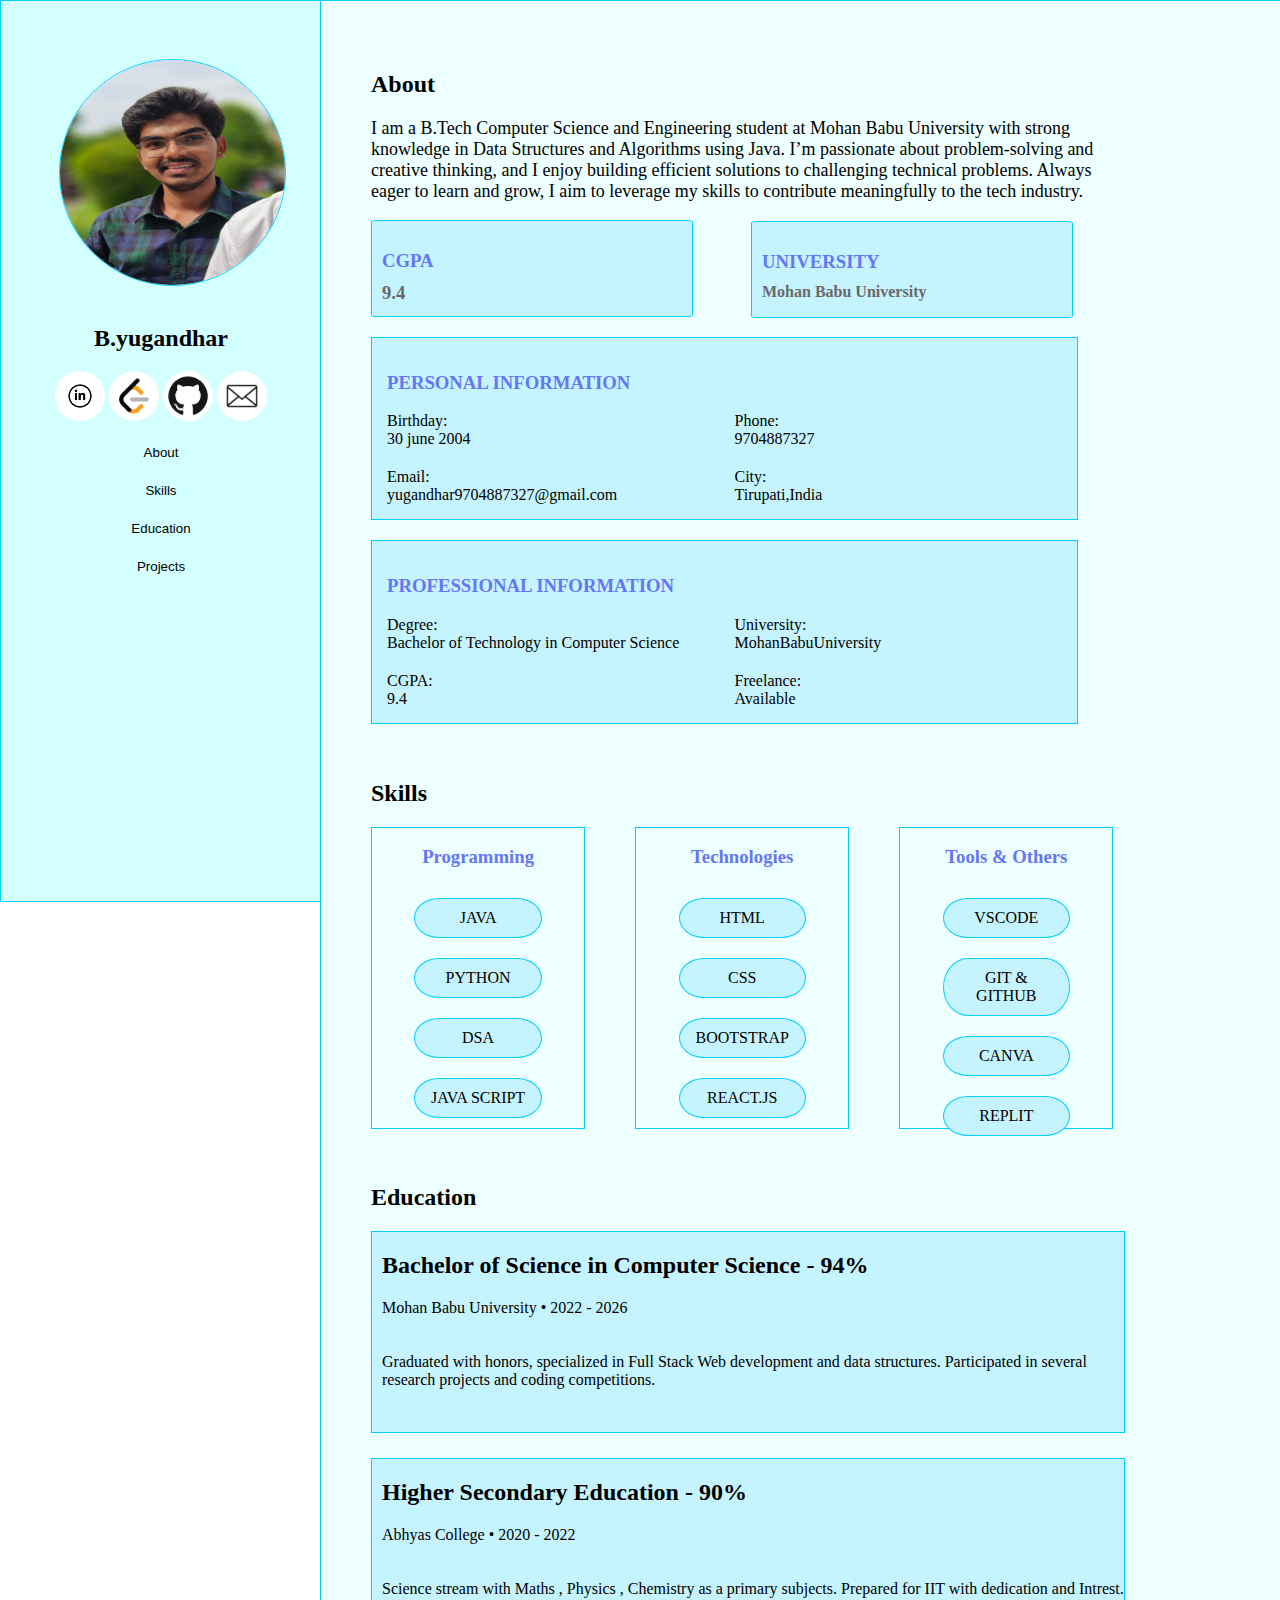
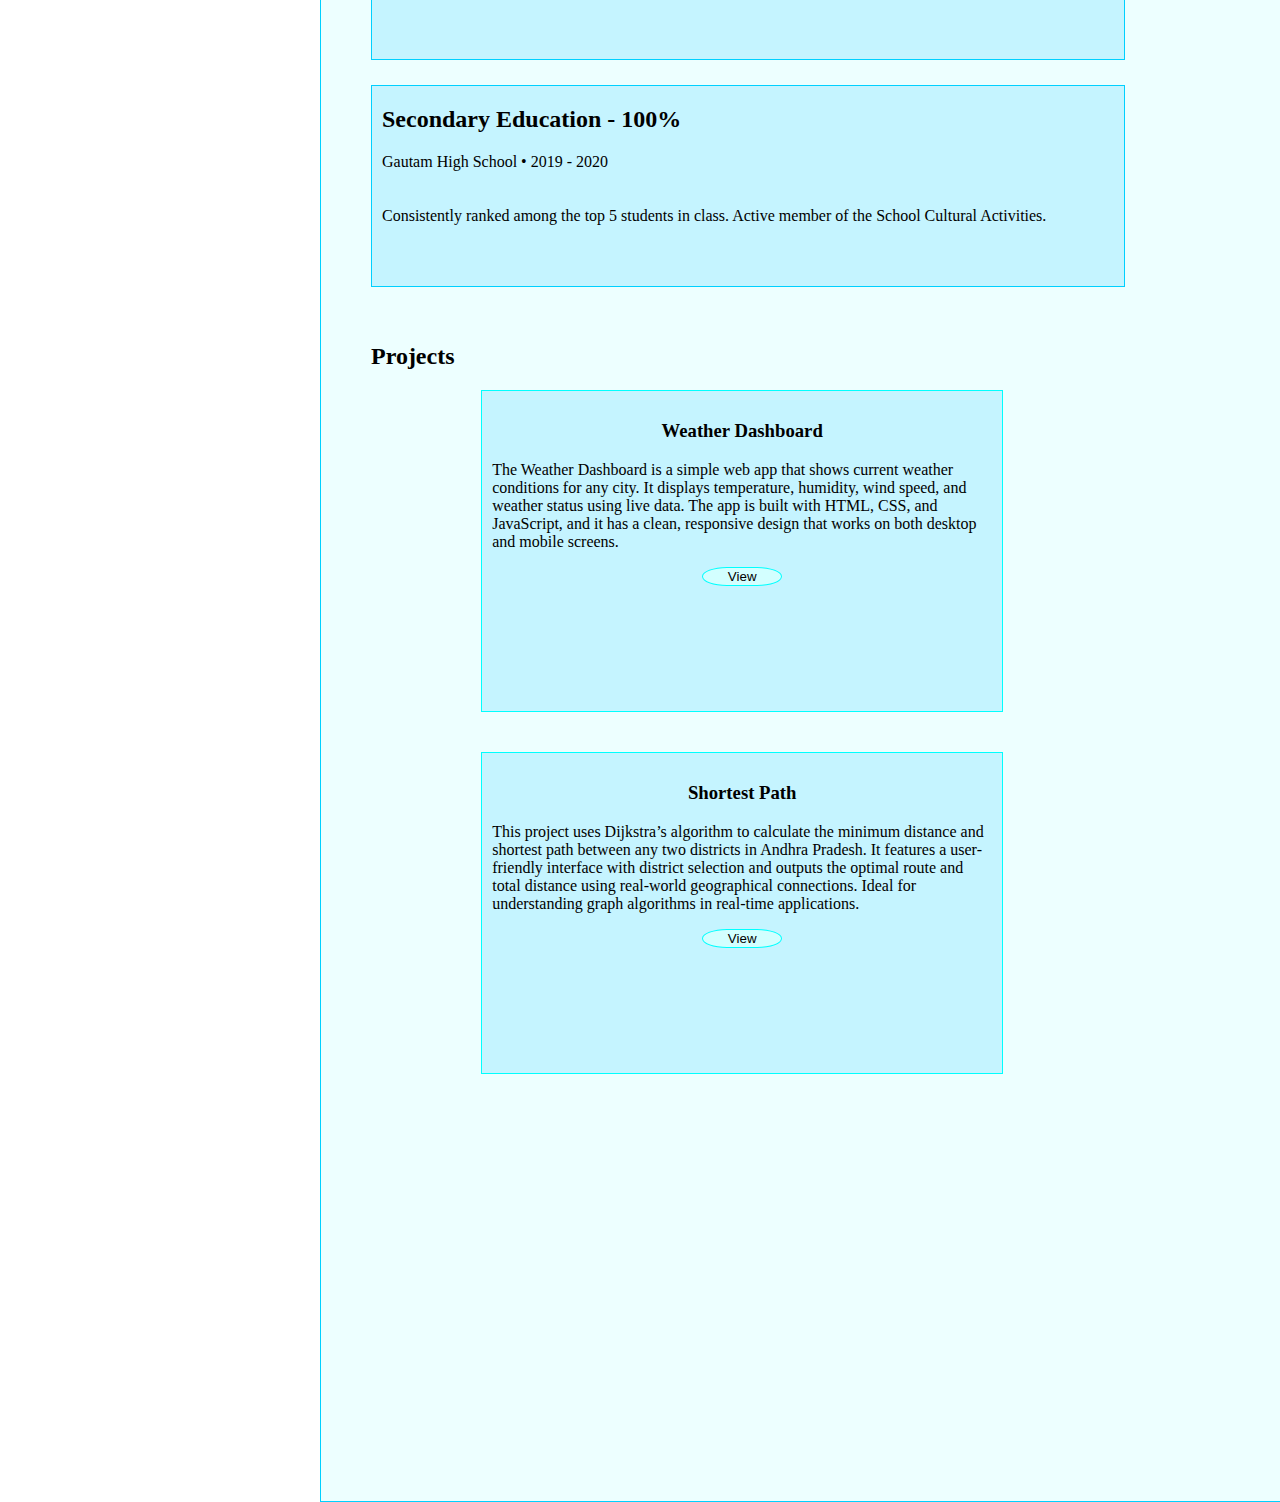
<file: index.html>
<!DOCTYPE html>
<html lang="en">
<head>
    <meta charset="UTF-8">
    <meta name="viewport" content="width=device-width, initial-scale=1.0">
    <title>Document</title>
    <link rel="stylesheet" href="style.css">
</head>
<body style="margin: 0px;">
<div id="main">
        <div id="leftmain">
            <div >
                <img class="profilepic" src="yuga.jpg" width="100%" height="100%">
            </div>
            <div class="name">
                <h2>B.yugandhar</h2>
                <a  href="https://www.linkedin.com/in/yugandhar-bedudooru-124029301/"><img class="profile" src="linkedin.avif" width="50px" height="50px"></a>
                <a  href="https://leetcode.com/u/oe97orFUT1/"><img class="profile" src="leetcode.png" width="50px" height="50px"></a>
                <a  href="https://github.com/yugandhar-2004"><img class="profile" src="github.png" width="50px" height="50px"></a>
                <a  href="https://mail.google.com/mail/u/0/#inbox"><img class="profile" src="email.jpg" width="50px" height="50px"></a>
            </div>
            <br>
            <div class="cate">
                <div class="hello"><a href="#about"><button>About</button></a></div>
                <div class="hello"><a href="#skills"><button>Skills</button></a></div>
                <div class="hello"><a href="#education"><button>Education</button></a></div>
                <div class="hello"><a href="#projects"><button>Projects</button></a></div>
                
            </div>
            
        </div>
        <div id="rightmain">
            <div id="about">
                <h2>About</h2>
                <p style="font-size: large;"> I am a B.Tech Computer Science and Engineering student at Mohan Babu University with strong knowledge in Data Structures and Algorithms using Java. I’m passionate about problem-solving and creative thinking, and I enjoy building efficient solutions to challenging technical problems. Always eager to learn and grow, I aim to leverage my skills to contribute meaningfully to the tech industry.</p>
            </div>
            <div class="cgpa">
                <h3 style="color: rgb(101, 118, 246);margin-bottom: 10px;">CGPA</h3>
                <h3 style="margin-top: 0px;color: dimgray;">9.4</h3>
            </div>
            <div class="university">
                <h3 style="color: rgb(101, 118, 246);margin-bottom: 10px;">UNIVERSITY</h3>
                <h4 style="margin-top: 0px;color: dimgray;">Mohan Babu University</h4>
            </div>
            <div class="personal">
                <div class="personalinfo0">
                    <div style="color: rgb(101, 118, 246);"><h3>PERSONAL INFORMATION</h3></div>
                
                <div class="personalinfo">
                    <div class="birthday">Birthday:<br>30 june 2004</div>
                    <div class="phone">Phone:<br> 9704887327</div>
                    <div class="email">Email: <br> yugandhar9704887327@gmail.com</div>
                    <div class="city">City:<br> Tirupati,India</div>
                </div>
                </div>
                <div class="professionalinfo0">
                    <div style="color: rgb(101, 118, 246);"><h3>PROFESSIONAL INFORMATION</h3></div>
                <div class="professionalinfo">
                    <div class="birthday">Degree:<br>Bachelor of Technology in Computer Science</div>
                    <div class="phone">University:<br>MohanBabuUniversity</div>
                    <div class="email">CGPA:<br>9.4</div>
                    <div class="city">Freelance: <br> Available</div>
                </div>
                </div>
            </div>
                    <br>
                    <br>
            <h2>Skills</h2>
            <div id="skills">
                <div class="programming">
                    <div style="color: rgb(101, 118, 246);text-align: center;"><h3>Programming</h3></div>
                    <div class="programming1">
                        <div class="hi">JAVA</div>
                        <div class="hi">PYTHON</div>
                        <div class="hi">DSA</div>
                        <div class="hi">JAVA SCRIPT</div>
                    </div>
                </div>
                <div class="technologies">
                    <div style="color: rgb(101, 118, 246);text-align: center;"><h3>Technologies</h3></div>
                    <div class="technologies1">
                        <div class="hi">HTML</div>
                        <div class="hi">CSS</div>
                        <div class="hi">BOOTSTRAP</div>
                        <div class="hi">REACT.JS</div>
                    </div>
                </div>
                <div class="tools">
                    <div style="color: rgb(101, 118, 246);text-align: center;"><h3>Tools & Others</h3></div>
                    <div class="tools1">
                        <div class="hi">VSCODE</div>
                        <div class="hi">GIT & GITHUB</div>
                        <div class="hi">CANVA</div>
                        <div class="hi">REPLIT</div>
                    </div>
                </div>
               
            </div>
            <br>
            <br>
            <h2>Education</h2>
            <div id="education">
                <div class="btech">
                    <h2>Bachelor of Science in Computer Science - 94%</h2>
                    Mohan Babu University •      2022 - 2026 <br><br><br>
                    Graduated with honors, specialized in Full Stack Web development and data structures. Participated in several research projects and coding competitions.
                </div>
                <div class="inter">
                    <h2>Higher Secondary Education - 90%</h2>
                    Abhyas College • 2020 - 2022<br><br><br>Science stream with Maths , Physics , Chemistry as a primary subjects. Prepared for IIT with dedication and Intrest.
                </div>
                <div class="school">
                    <h2>Secondary Education - 100%</h2>
                    Gautam High School • 2019 - 2020<br><br><br>Consistently ranked among the top 5 students in class. Active member of the School Cultural Activities.
                </div>
            </div>
            <br><br>
            <h2>Projects</h2>
            <div id="projects">
                <div class="p1">
                    <h3 style="text-align: center;">Weather Dashboard</h3>
                    <p>The Weather Dashboard is a simple web app that shows current weather conditions for any city. It displays temperature, humidity, wind speed, and weather status using live data. The app is built with HTML, CSS, and JavaScript, and it has a clean, responsive design that works on both desktop and mobile screens.</p>
                    <div style="text-align: center; "><a href="https://yugandhar-2004.github.io/weather-dashboard/"><button class="p1button" >View</button></a></div>
                </div>
                <div class="p2">
                    <h3 style="text-align: center;">Shortest Path</h3>
                    <p>This project uses Dijkstra’s algorithm to calculate the minimum distance and shortest path between any two districts in Andhra Pradesh. It features a user-friendly interface with district selection and outputs the optimal route and total distance using real-world geographical connections. Ideal for understanding graph algorithms in real-time applications.</p>
                    <div style="text-align: center; "><a href="https://yugandhar-2004.github.io/Shortest-Path/"><button class="p1button" >View</button></a></div>
                </div>
            </div>
        </div>

</div>
</body>
</html>
</file>
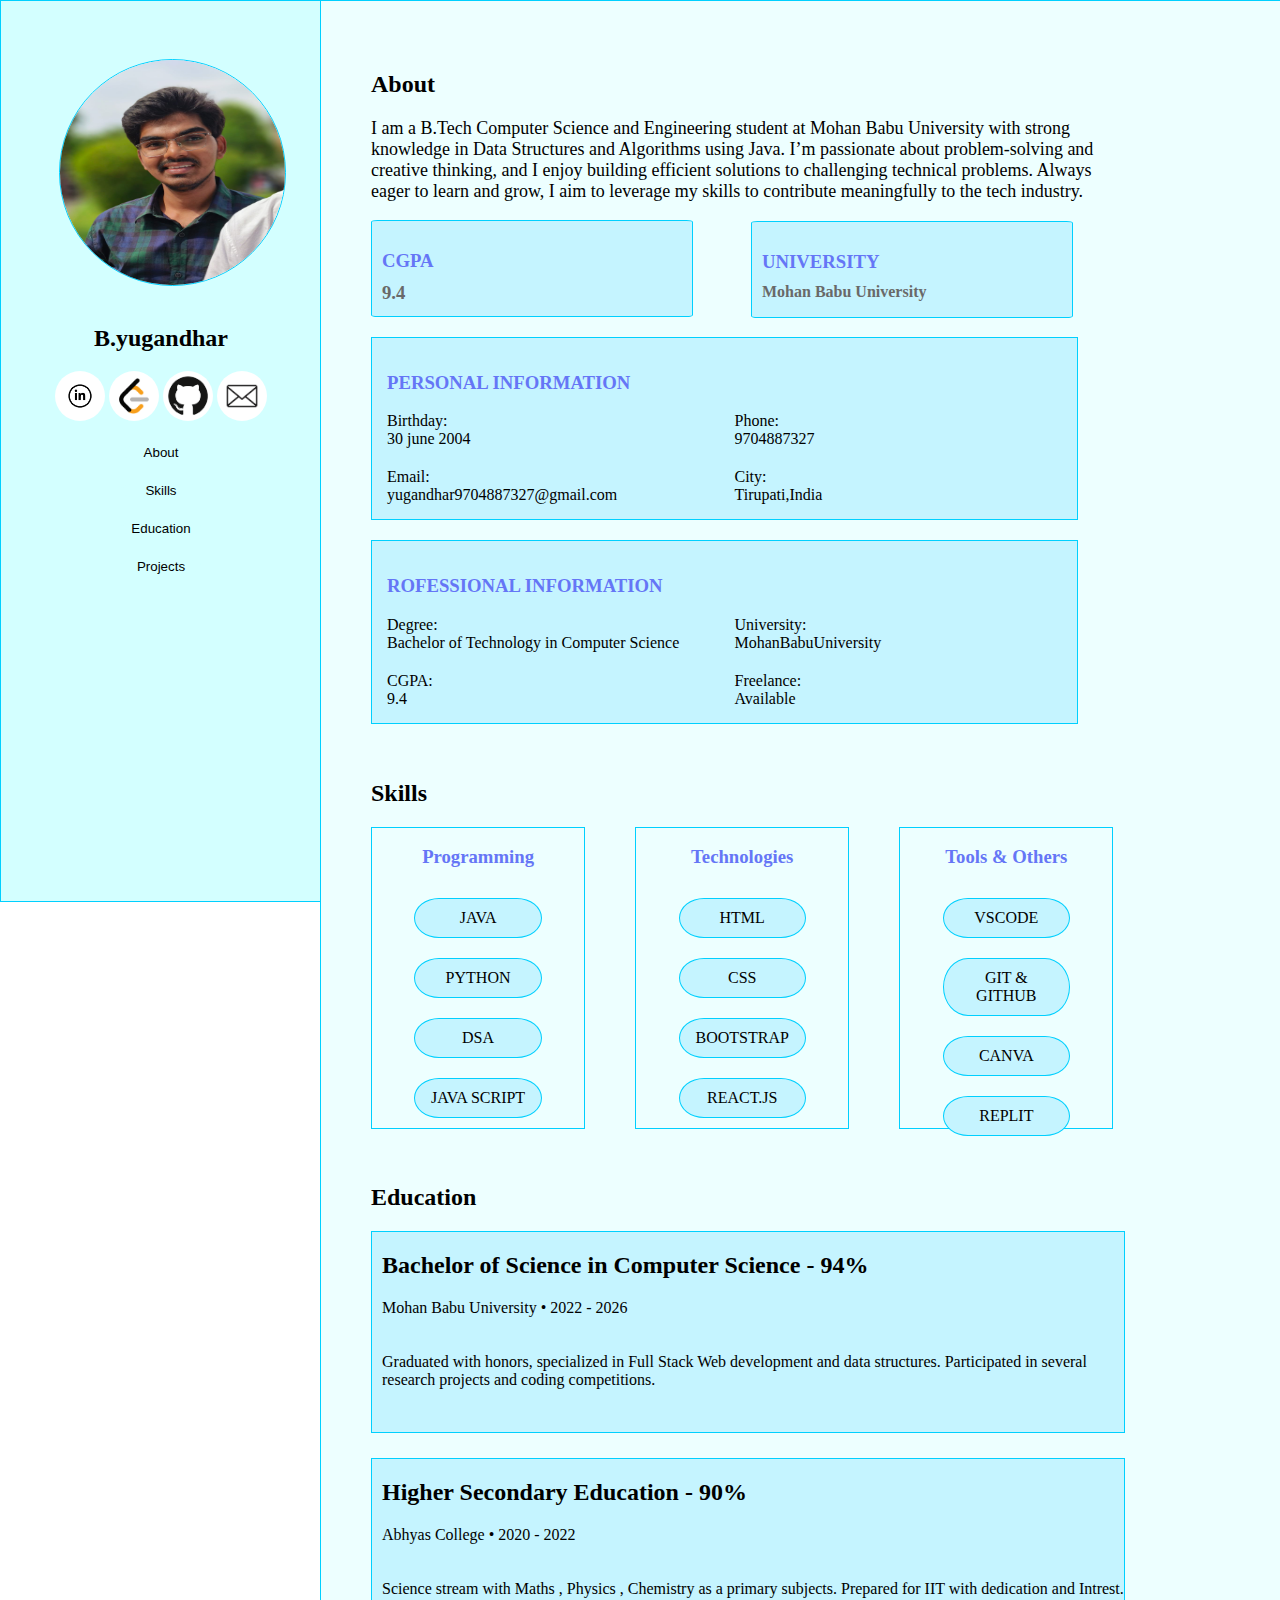
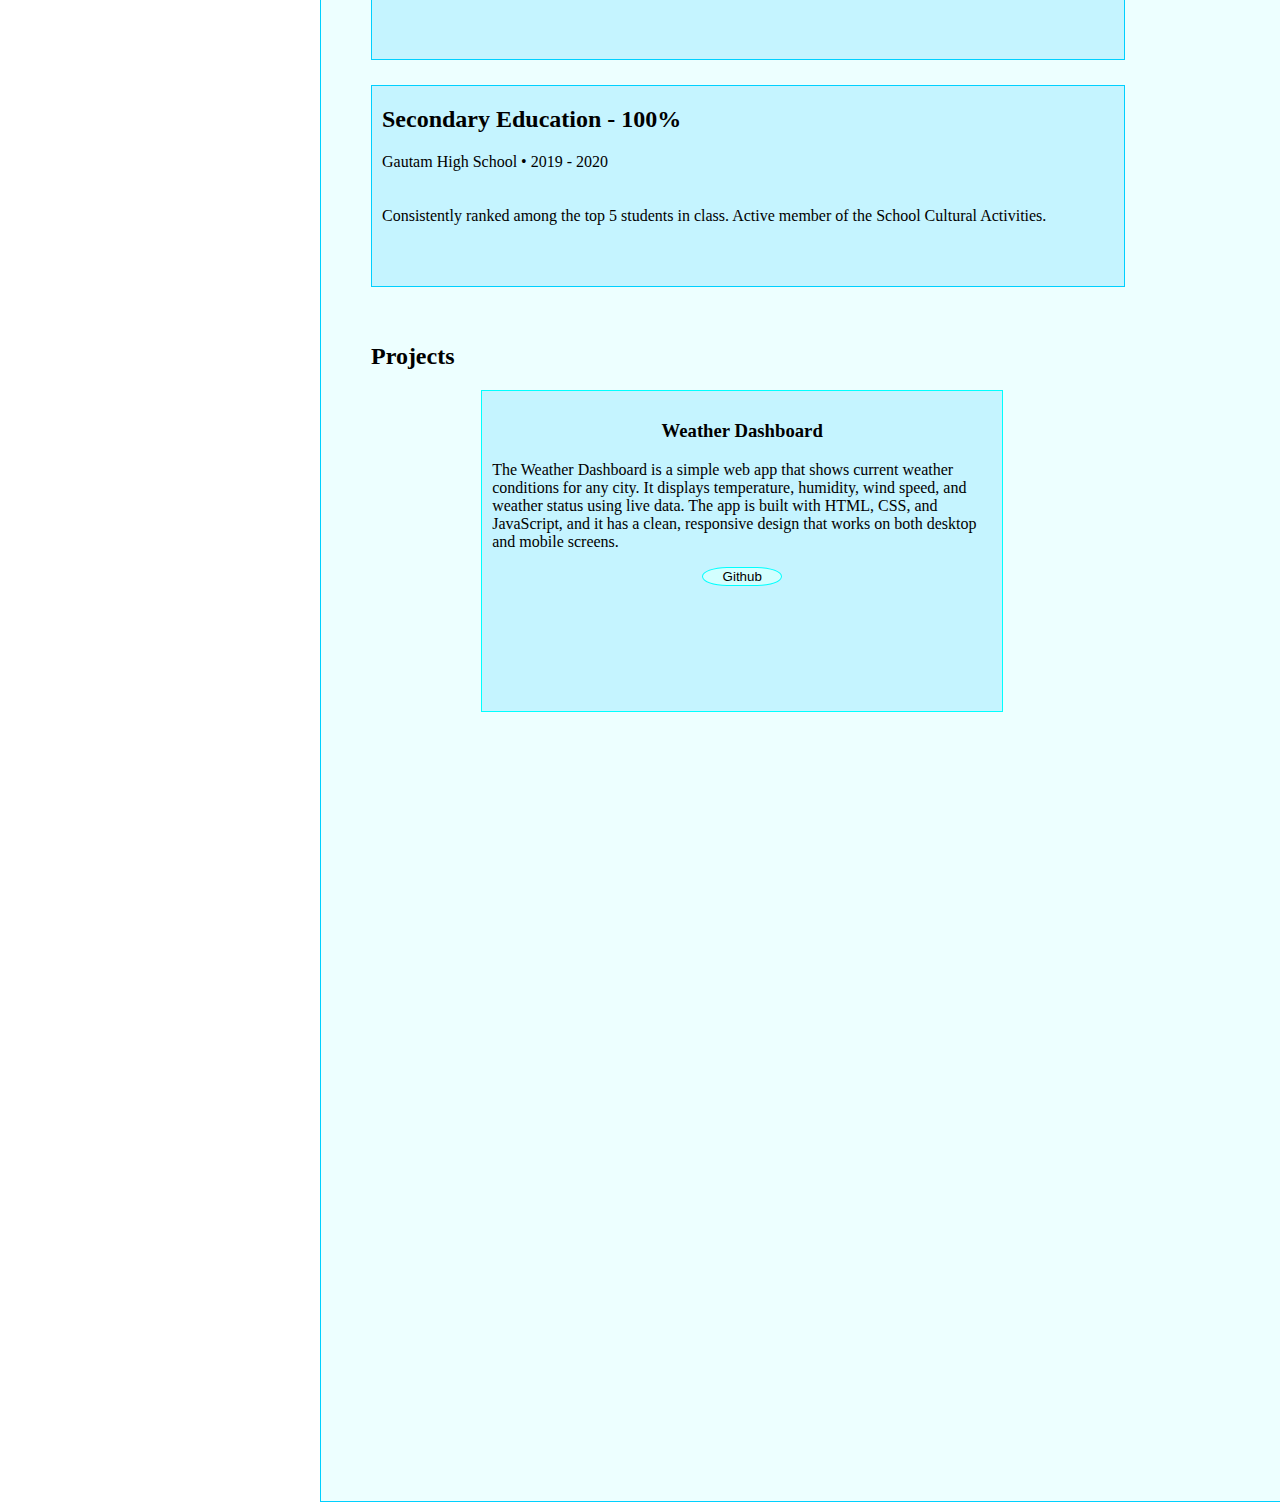
<file: home.html>
<!DOCTYPE html>
<html lang="en">
<head>
    <meta charset="UTF-8">
    <meta name="viewport" content="width=device-width, initial-scale=1.0">
    <title>Document</title>
    <link rel="stylesheet" href="style.css">
</head>
<body style="margin: 0px;">
<div id="main">
        <div id="leftmain">
            <div >
                <img class="profilepic" src="yuga.jpg" width="100%" height="100%">
            </div>
            <div class="name">
                <h2>B.yugandhar</h2>
                <a  href="https://www.linkedin.com/in/yugandhar-bedudooru-124029301/"><img class="profile" src="linkedin.avif" width="50px" height="50px"></a>
                <a  href="https://leetcode.com/u/oe97orFUT1/"><img class="profile" src="leetcode.png" width="50px" height="50px"></a>
                <a  href="https://github.com/yugandhar-2004"><img class="profile" src="github.png" width="50px" height="50px"></a>
                <a  href="https://mail.google.com/mail/u/0/#inbox"><img class="profile" src="email.jpg" width="50px" height="50px"></a>
            </div>
            <br>
            <div class="cate">
                <div class="hello"><a href="#about"><button>About</button></a></div>
                <div class="hello"><a href="#skills"><button>Skills</button></a></div>
                <div class="hello"><a href="#education"><button>Education</button></a></div>
                <div class="hello"><a href="#projects"><button>Projects</button></a></div>
                
            </div>
            
        </div>
        <div id="rightmain">
            <div id="about">
                <h2>About</h2>
                <p style="font-size: large;"> I am a B.Tech Computer Science and Engineering student at Mohan Babu University with strong knowledge in Data Structures and Algorithms using Java. I’m passionate about problem-solving and creative thinking, and I enjoy building efficient solutions to challenging technical problems. Always eager to learn and grow, I aim to leverage my skills to contribute meaningfully to the tech industry.</p>
            </div>
            <div class="cgpa">
                <h3 style="color: rgb(101, 118, 246);margin-bottom: 10px;">CGPA</h3>
                <h3 style="margin-top: 0px;color: dimgray;">9.4</h3>
            </div>
            <div class="university">
                <h3 style="color: rgb(101, 118, 246);margin-bottom: 10px;">UNIVERSITY</h3>
                <h4 style="margin-top: 0px;color: dimgray;">Mohan Babu University</h4>
            </div>
            <div class="personal">
                <div class="personalinfo0">
                    <div style="color: rgb(101, 118, 246);"><h3>PERSONAL INFORMATION</h3></div>
                
                <div class="personalinfo">
                    <div class="birthday">Birthday:<br>30 june 2004</div>
                    <div class="phone">Phone:<br> 9704887327</div>
                    <div class="email">Email: <br> yugandhar9704887327@gmail.com</div>
                    <div class="city">City:<br> Tirupati,India</div>
                </div>
                </div>
                <div class="professionalinfo0">
                    <div style="color: rgb(101, 118, 246);"><h3>ROFESSIONAL INFORMATION</h3></div>
                <div class="professionalinfo">
                    <div class="birthday">Degree:<br>Bachelor of Technology in Computer Science</div>
                    <div class="phone">University:<br>MohanBabuUniversity</div>
                    <div class="email">CGPA:<br>9.4</div>
                    <div class="city">Freelance: <br> Available</div>
                </div>
                </div>
            </div>
                    <br>
                    <br>
            <h2>Skills</h2>
            <div id="skills">
                <div class="programming">
                    <div style="color: rgb(101, 118, 246);text-align: center;"><h3>Programming</h3></div>
                    <div class="programming1">
                        <div class="hi">JAVA</div>
                        <div class="hi">PYTHON</div>
                        <div class="hi">DSA</div>
                        <div class="hi">JAVA SCRIPT</div>
                    </div>
                </div>
                <div class="technologies">
                    <div style="color: rgb(101, 118, 246);text-align: center;"><h3>Technologies</h3></div>
                    <div class="technologies1">
                        <div class="hi">HTML</div>
                        <div class="hi">CSS</div>
                        <div class="hi">BOOTSTRAP</div>
                        <div class="hi">REACT.JS</div>
                    </div>
                </div>
                <div class="tools">
                    <div style="color: rgb(101, 118, 246);text-align: center;"><h3>Tools & Others</h3></div>
                    <div class="tools1">
                        <div class="hi">VSCODE</div>
                        <div class="hi">GIT & GITHUB</div>
                        <div class="hi">CANVA</div>
                        <div class="hi">REPLIT</div>
                    </div>
                </div>
               
            </div>
            <br>
            <br>
            <h2>Education</h2>
            <div id="education">
                <div class="btech">
                    <h2>Bachelor of Science in Computer Science - 94%</h2>
                    Mohan Babu University •      2022 - 2026 <br><br><br>
                    Graduated with honors, specialized in Full Stack Web development and data structures. Participated in several research projects and coding competitions.
                </div>
                <div class="inter">
                    <h2>Higher Secondary Education - 90%</h2>
                    Abhyas College • 2020 - 2022<br><br><br>Science stream with Maths , Physics , Chemistry as a primary subjects. Prepared for IIT with dedication and Intrest.
                </div>
                <div class="school">
                    <h2>Secondary Education - 100%</h2>
                    Gautam High School • 2019 - 2020<br><br><br>Consistently ranked among the top 5 students in class. Active member of the School Cultural Activities.
                </div>
            </div>
            <br><br>
            <h2>Projects</h2>
            <div id="projects">
                <div class="p1">
                    <h3 style="text-align: center;">Weather Dashboard</h3>
                    <p>The Weather Dashboard is a simple web app that shows current weather conditions for any city. It displays temperature, humidity, wind speed, and weather status using live data. The app is built with HTML, CSS, and JavaScript, and it has a clean, responsive design that works on both desktop and mobile screens.</p>
                    <div style="text-align: center; "><a href="https://github.com/yugandhar-2004/weather-dashboard"><button class="p1button" >Github</button></a></div>
                </div>
            </div>
        </div>

</div>
</body>
</html>
</file>
<file: style.css>
#main
{
    width: 100%;
    height: 3000px;
    position: relative;
    
}
#leftmain
{
    width: 25%;
    height: 100%;
    border: solid rgb(0, 208, 255) 1px;
    border-right: 0px;
    display: flex;
    flex-direction: column;
    background-color: rgb(211, 255, 255);
    position: fixed;
    
}
.profilepic
{
    width: 225px;
    height: 225px;
    border: solid rgb(0, 208, 255) 1px;
    border-radius: 50%;
    margin-left: 18%;
    margin-top: 18%;
    margin-bottom: 15px;
    
}
.profile
{
    border-radius: 50%;
}
.profile:hover
{
    width: 45px;
    height: 45px;
}
.name
{
    width: 100%;
    height: 100px;
    text-align: center;
    
}

.cate
{
    display: grid;
    margin: 20px;
    justify-content: center;
    gap: 20px;
}
button,.p1button
{
    width: 80px;
    border: 0px;
    background-color: rgb(211, 255, 255);
    border-radius: 25px / 50%;
}
button:hover,.p1button:hover
{
    border-radius: 25px / 50%;
    background-color: rgb(133, 233, 255) ;
}

#rightmain
{
    width: 58%;
    height: 100%;
    background-color: rgb(237, 255, 255);
    border: solid rgb(0, 208, 255) 1px;
    padding: 50px;
    padding-right: 200px;
    position: absolute;
    left: 25%;
    top: 0%;

}
.cgpa,.university
{
    width: 300px;
    height: 75px;
    border: solid rgb(0, 208, 255) 1px;
    border-radius: 2%;
    padding: 10px;
    background-color:rgb(197, 244, 255) ;
}
.cgpa:hover,.university:hover,.personalinfo0:hover,.professionalinfo0:hover,.hi:hover,.btech:hover,.inter:hover,.school:hover
{
    background-color: rgb(133, 233, 255) ;
}

.university
{
    position: absolute;
    top: 220px;
    left: 430px;
}
.personal
{
    display: grid;
   
}
.personalinfo,.professionalinfo
{
    display: grid;
    grid-template-columns:1fr 1fr;
    gap: 20px;
}
.personalinfo0,.professionalinfo0
{
    margin-top:20px;
    padding: 15px;
    width:675px;
    height: auto;
    border: solid rgb(0, 208, 255) 1px;
    background-color:rgb(197, 244, 255) ;
}
#skills
{
    display: flex;
    
    gap: 50px;
}
.programming,.technologies,.tools
{
    border: solid rgb(0, 208, 255) 1px;
    width: 500px;
    height: 300px;
}
.programming1,.technologies1,.tools1
{
    display: grid;
    padding-left: 20%;
    padding-top: 5%;
    gap: 20px;
}
.hi
{
    border: solid rgb(0, 208, 255) 1px;
    background-color:rgb(197, 244, 255) ;
    margin-right: 25%;
    padding: 10px;
    border-radius: 25px / 50%;
    text-align: center;
    
}
#education
{
    display: grid;
    gap: 25px;
}

.btech,.inter,.school
{
    width: 100%;
    height: 200px;
    padding-left: 10px;
    border: solid rgb(0, 208, 255) 1px ;
    background-color:rgb(197, 244, 255);
}
#projects
{
    display: grid;
    justify-content: center;
    gap: 40px;
}
.p1,.p2
{
    background-color:rgb(197, 244, 255);
    width: 500px;
    height:300px;
    padding: 10px;
    border:solid aqua 1px;
}
.p1button
{
    border:solid aqua 1px;
}
</file>
